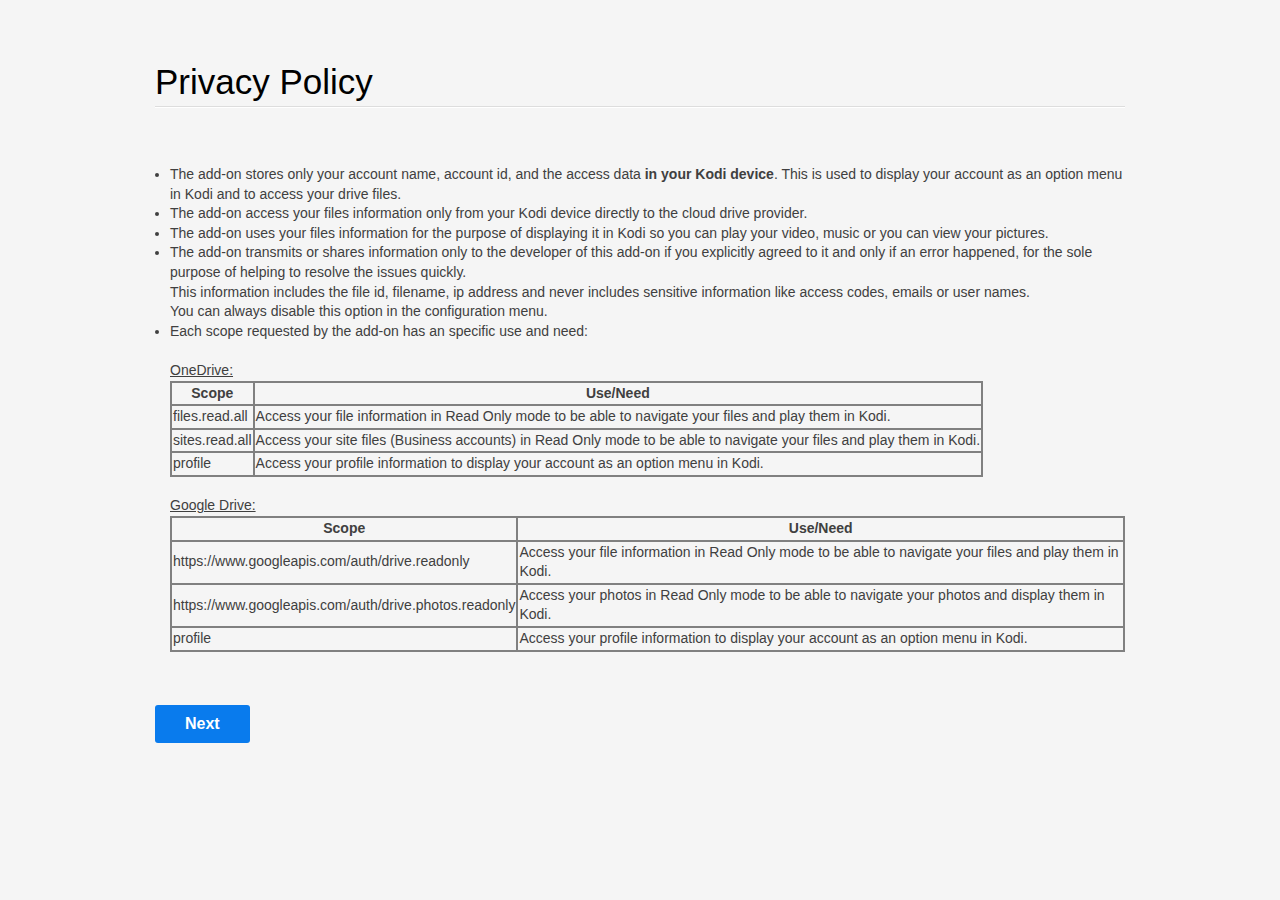
<file: src/main/resources/templates/privacypolicy.html>
<!DOCTYPE html>
<html xmlns:th="http://www.thymeleaf.org">
<head>
	<meta charset="utf-8"/>
	<meta http-equiv="X-UA-Compatible" content="IE=edge,chrome=1"/>
	<title th:text="#{privacy.policy}">Privacy Policy</title>
	<link rel="stylesheet" type="text/css" href="../static/css/core.css" th:href="@{/css/core.css}"/>
</head>
<body>
	<section class='container'>
		<hgroup>
			<h1 th:text="#{privacy.policy}">Privacy Policy</h1>
		</hgroup>
		
		<br/><br/>
		<div>
			<ul>
				<li>
					The add-on stores only your account name, account id, and the access data <b>in your Kodi device</b>.
					This is used to display your account as an option menu in Kodi and to access your drive files.</li>
				<li>The add-on access your files information only from your Kodi device directly to the cloud drive provider.</li>
				<li>The add-on uses your files information for the purpose of displaying it in Kodi so you can play your video, music or you can view your pictures.</li>
				<li>
					The add-on transmits or shares information only to the developer of this add-on if you explicitly agreed to it and only if an error happened, for the sole purpose of helping to resolve the issues quickly. <br/>
					This information includes the file id, filename, ip address and never includes sensitive information like access codes, emails or user names. <br/>
					You can always disable this option in the configuration menu.
				</li>
				<li>Each scope requested by the add-on has an specific use and need:<br/>
					<br/>
					<u>OneDrive:</u><br/>
					<table>
						<tr>
							<th>Scope</th>
							<th>Use/Need</th>
						</tr>
						<tr>
							<td>files.read.all</td>
							<td>Access your file information in Read Only mode to be able to navigate your files and play them in Kodi.</td>
						</tr>
						<tr>
							<td>sites.read.all</td>
							<td>Access your site files (Business accounts) in Read Only mode to be able to navigate your files and play them in Kodi.</td>
						</tr>
						<tr>
							<td>profile</td>
							<td>Access your profile information to display your account as an option menu in Kodi.</td>
						</tr>
					</table>
					<br/>
					<u>Google Drive:</u>
					<table>
						<tr>
							<th>Scope</th>
							<th>Use/Need</th>
						</tr>
						<tr>
							<td>https://www.googleapis.com/auth/drive.readonly</td>
							<td>Access your file information in Read Only mode to be able to navigate your files and play them in Kodi.</td>
						</tr>
						<tr>
							<td>https://www.googleapis.com/auth/drive.photos.readonly</td>
							<td>Access your photos in Read Only mode to be able to navigate your photos and display them in Kodi.</td>
						</tr>
						<tr>
							<td>profile</td>
							<td>Access your profile information to display your account as an option menu in Kodi.</td>
						</tr>
					</table>
				</li>
			</ul>
		</div>
		<br/><br/>
		<div>
			<button type="submit" class="nav-button" th:text="'Back to Home'" th:onclick="'window.location.href=\'' + @{/} + '\''">Next</button>
		</div>
	</section>
	<div class="footer-left" th:insert="~{fragment/version :: version}"></div>
</body>
</html>
</file>
